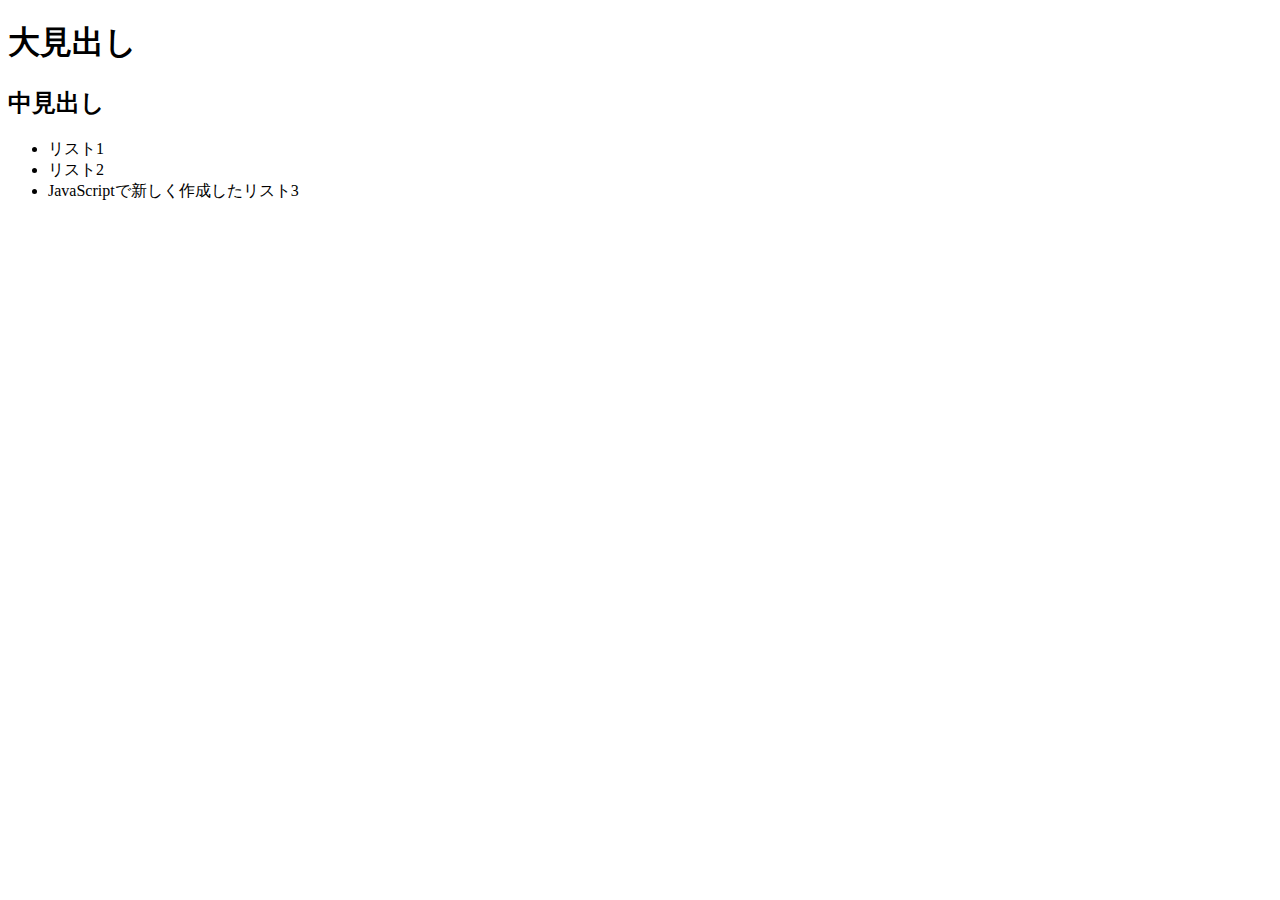
<file: 15_16_dom.html>
<!DOCTYPE html>
<html lang="ja">

<head>
  <meta charset="UTF-8">
  <title>DOM操作</title>
</head>

<body>
  <h1 id="first-heading" class="heading">大見出し</h1>
  <h2 id="second-heading" class="heading">中見出し</h2>
  <ul>
    <li id="first-list" class="list">リスト1</li>
    <li id="second-list" class="list">リスト2</li>
  </ul>

  <script src="js/15_16_dom.js"></script>
</body>

</html>
</file>
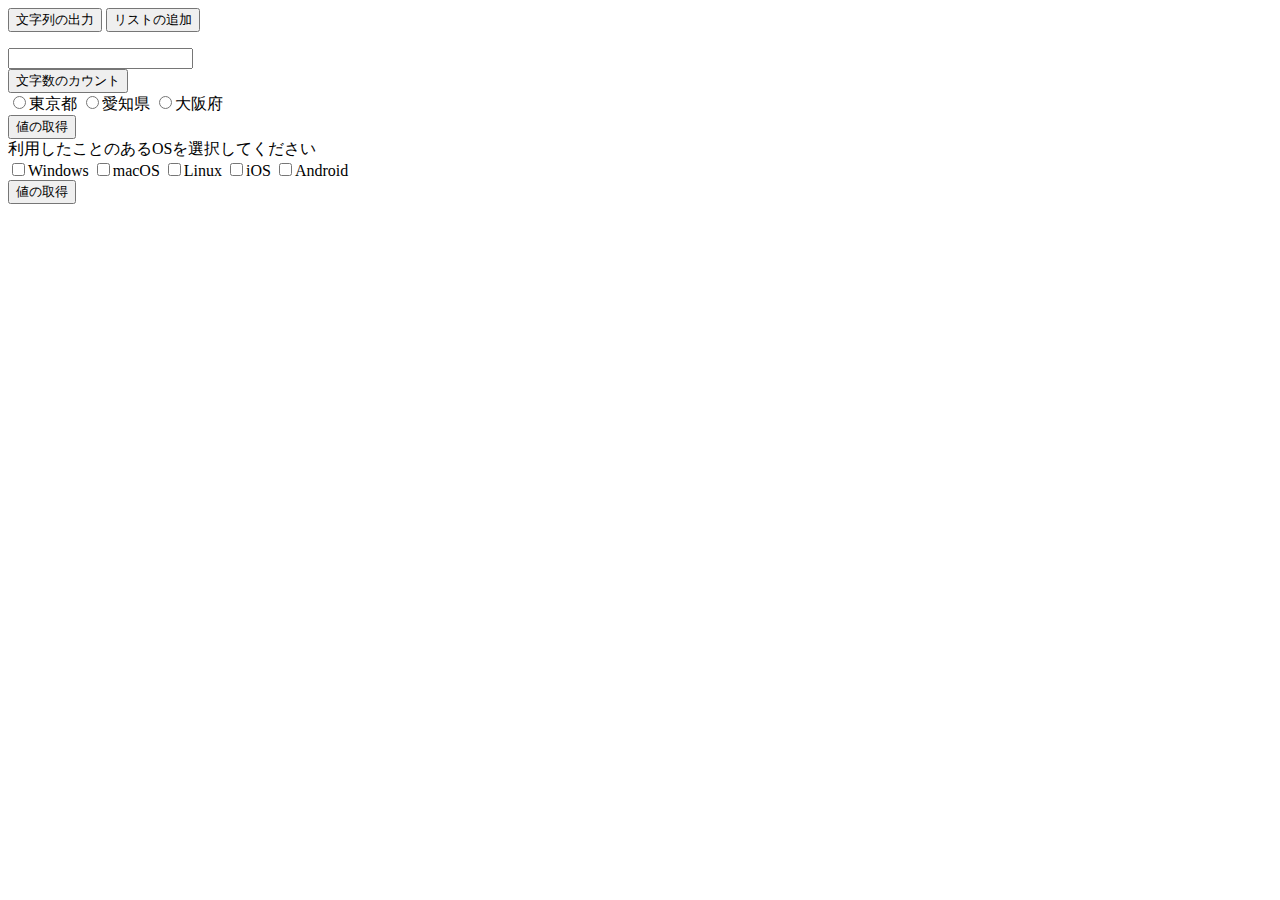
<file: 17_18_event.html>
<!DOCTYPE html>
<html lang="ja">

<head>
  <meta charset="UTF-8">
  <title>イベント処理</title>
</head>

<body>
  <button id="output-btn">文字列の出力</button>

  <button id="add-btn">リストの追加</button>
  <ul id="parent-list"></ul>

  <form name="textForm">
    <input type="text" name="textBox" />
  </form>
  <button id="count-btn">文字数のカウント</button>

  <form name="areaForm">
    <input type="radio" name="area" value="tokyo" />東京都
    <input type="radio" name="area" value="aichi" />愛知県
    <input type="radio" name="area" value="osaka" />大阪府
  </form>
  <button id="area-btn">値の取得</button>

  <form name="osForm">
    <label>利用したことのあるOSを選択してください</label>
    <br>
    <input type="checkbox" name="os" value="windows" />Windows
    <input type="checkbox" name="os" value="macos" />macOS
    <input type="checkbox" name="os" value="linux" />Linux
    <input type="checkbox" name="os" value="ios" />iOS
    <input type="checkbox" name="os" value="android" />Android
  </form>
  <button id="os-btn">値の取得</button>

  <script src="js/17_18_event.js"></script>
</body>

</html>
</file>
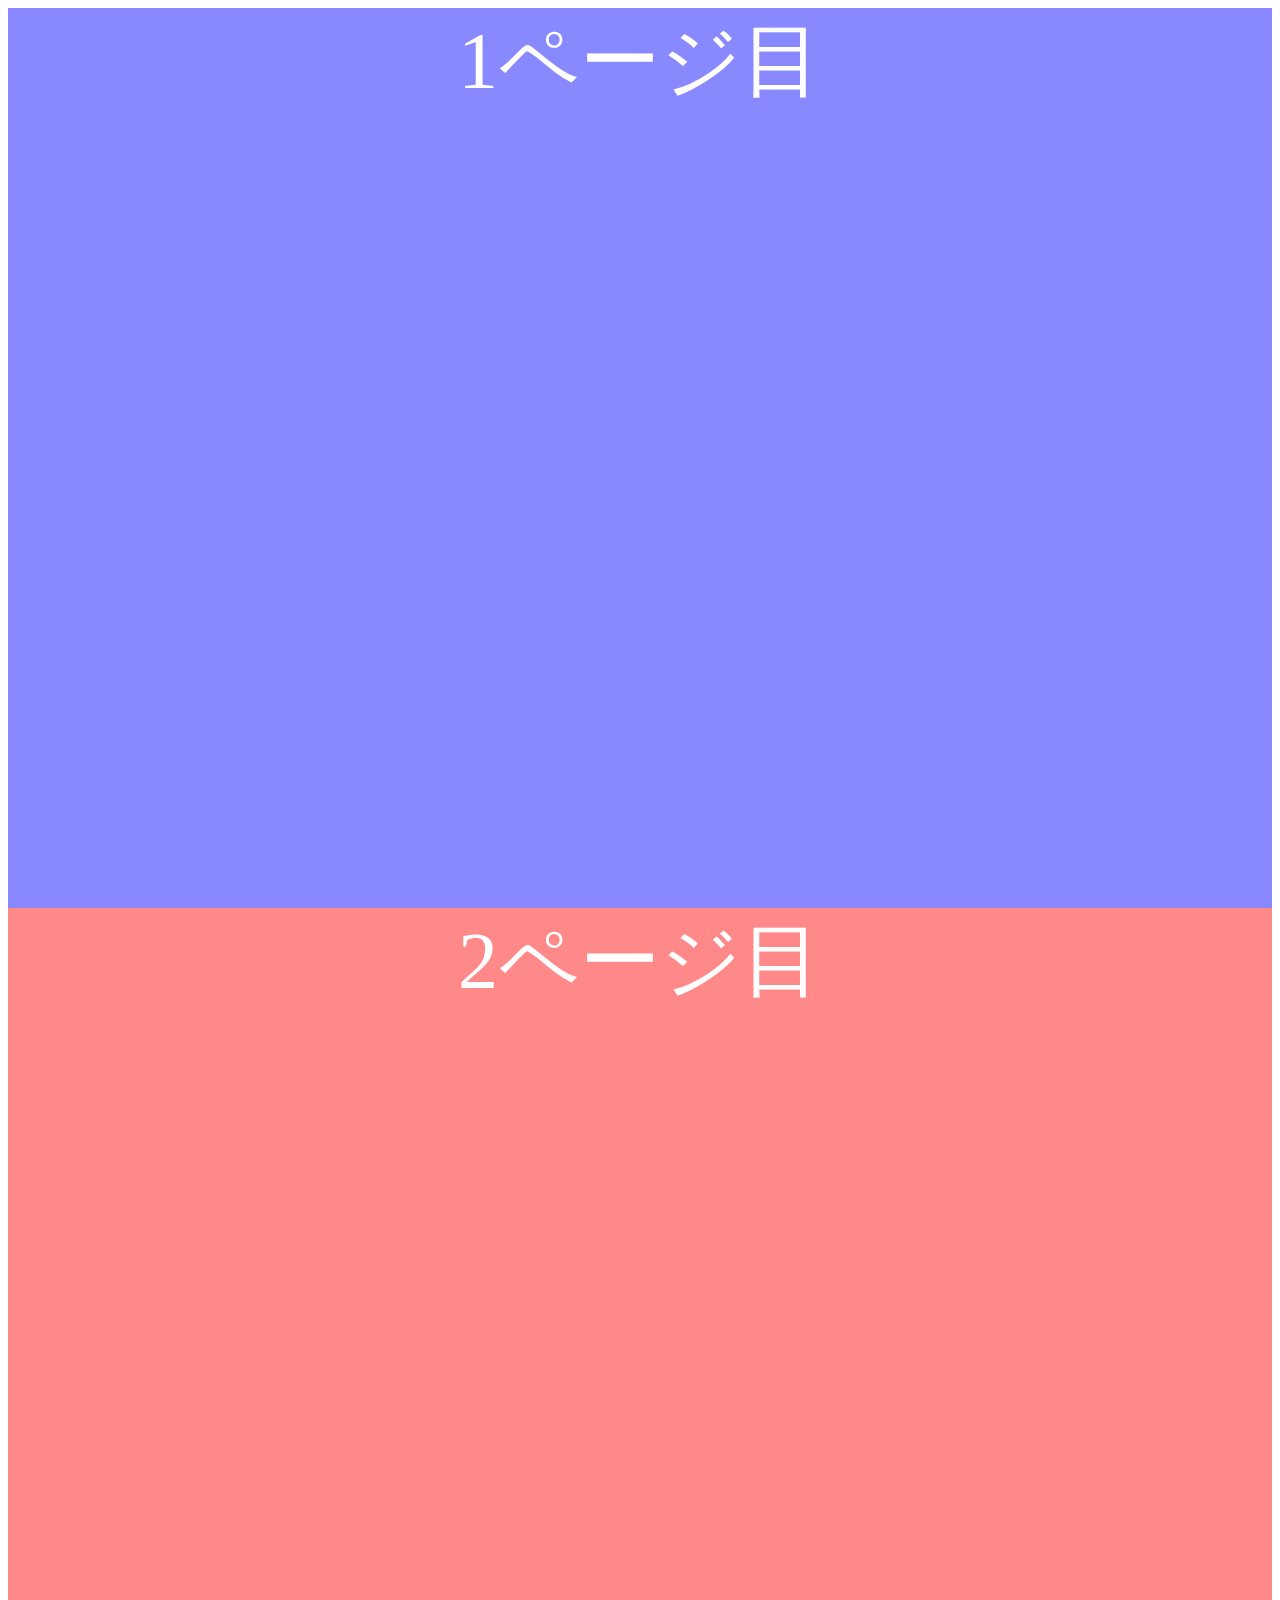
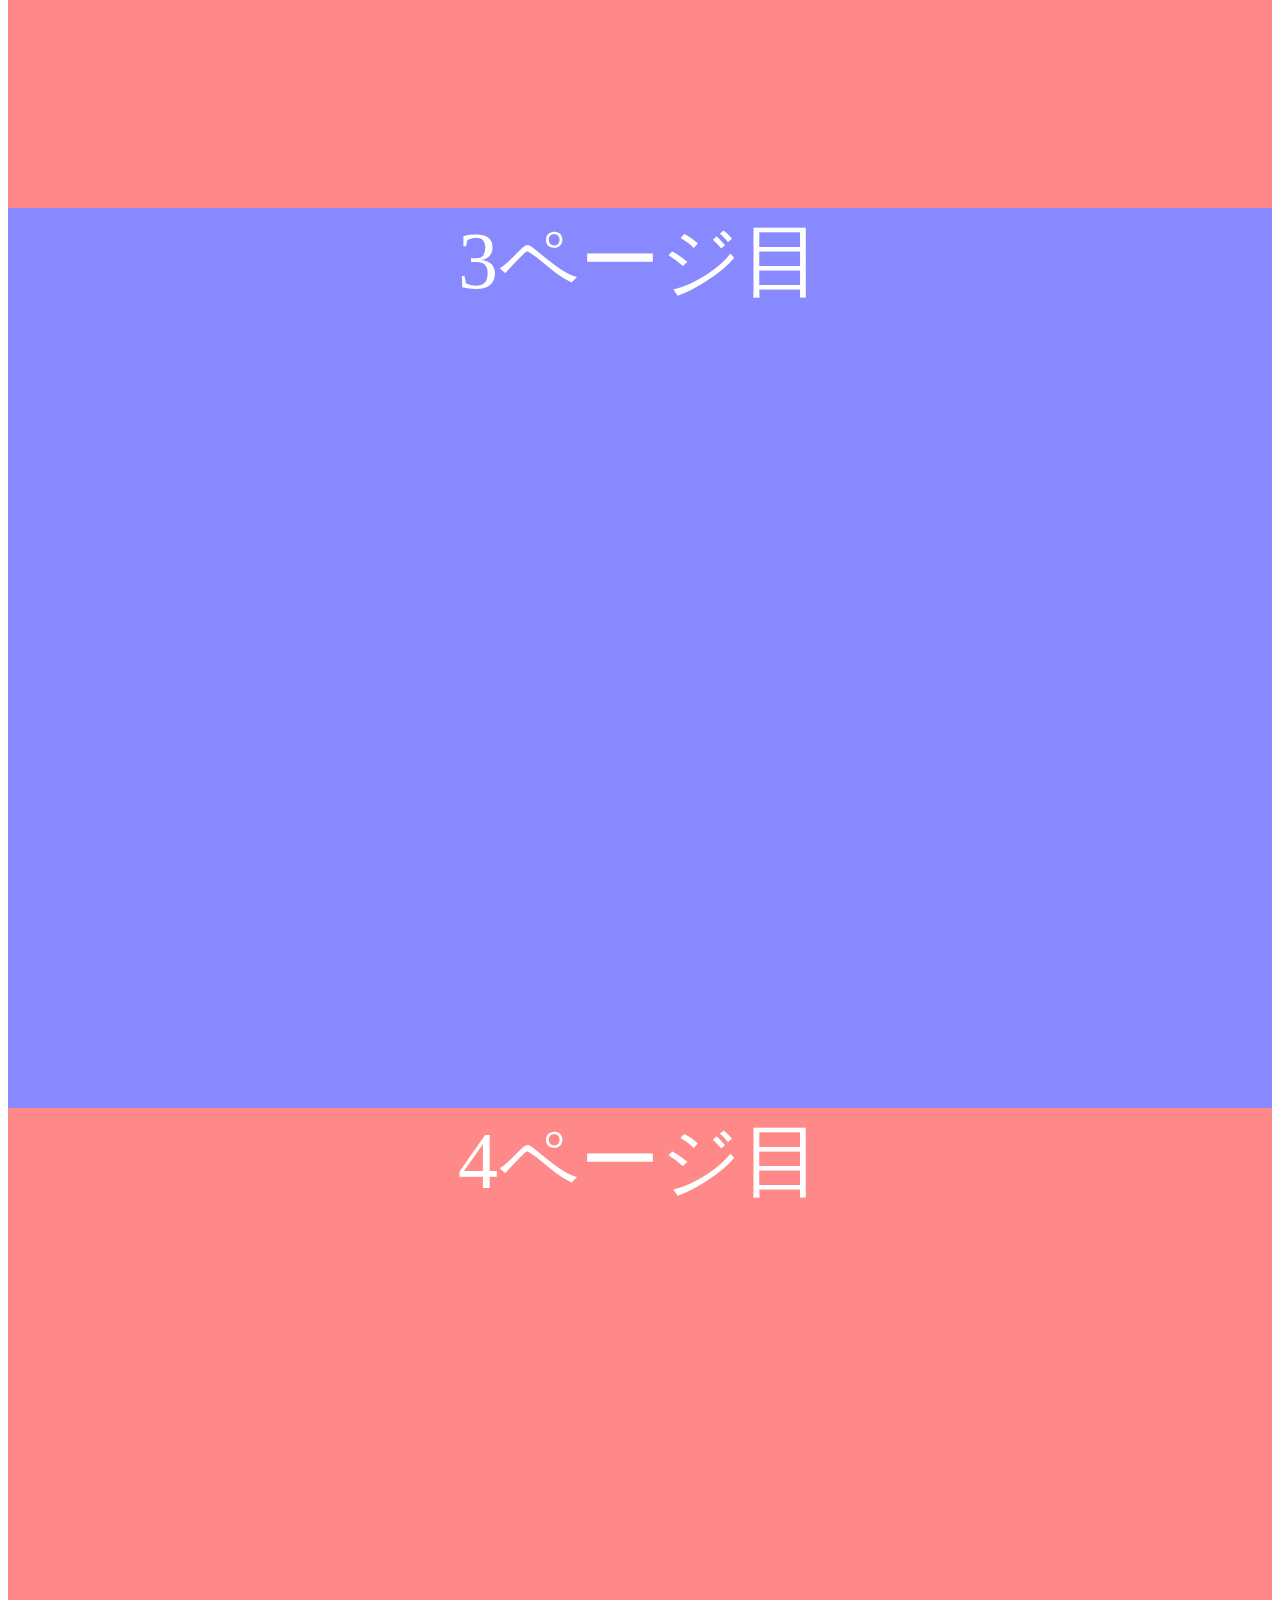
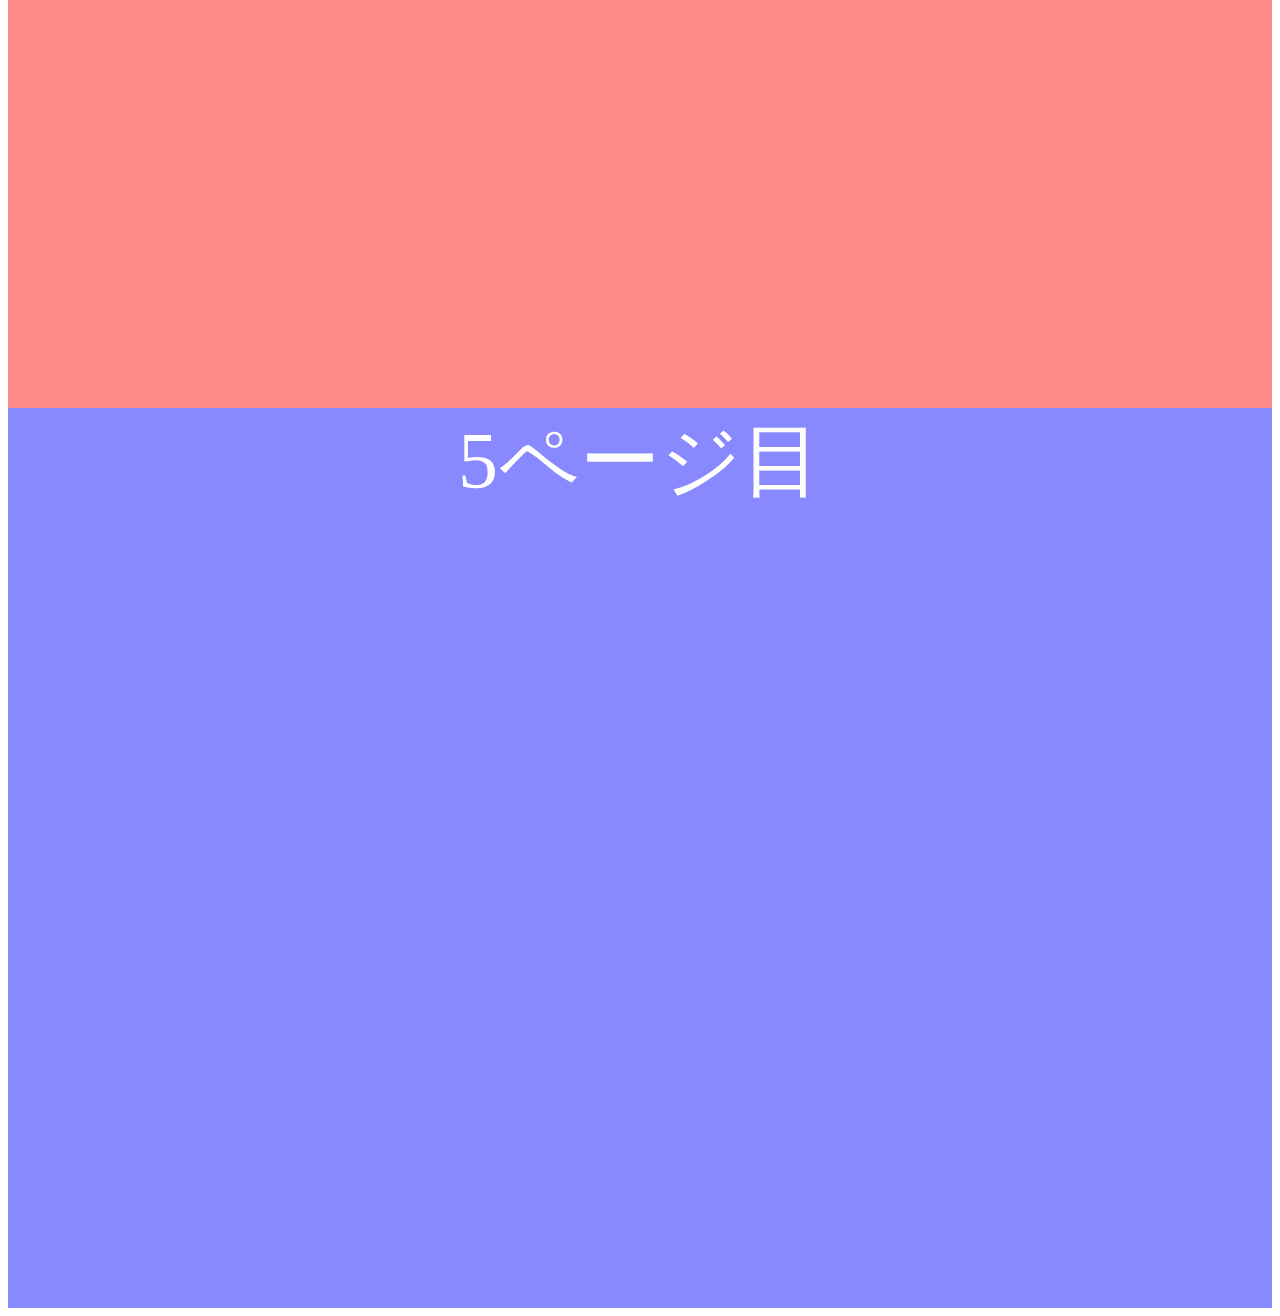
<file: 19_scroll.html>
<!-- 19.3 スクロール量に合わせてボタンの表示・非表示を切り替える -->
<!DOCTYPE html>
<html lang="ja">

<head>
  <meta charset="UTF-8">
  <title>イベント処理（スクロール）</title>
  <link rel="stylesheet" href="css/scroll.css">
</head>

<body>
  <div class="blue-screen">1ページ目</div>
  <div class="red-screen">2ページ目</div>
  <div class="blue-screen">3ページ目</div>
  <div class="red-screen">4ページ目</div>
  <div class="blue-screen">5ページ目</div>
  <a id="back-btn" href="#">TOPに戻る</a>

  <script src="js/19_scroll.js"></script>
</body>

</html>
</file>
<file: css/scroll.css>
.blue-screen {
  height: 100vh;
  color: #fff;
  font-size: 5em;
  text-align: center;
  background-color: #88f;
}
.red-screen {
  height: 100vh;
  color: #fff;
  font-size: 5em;
  text-align: center;
  background-color: #f88;
}
#back-btn {
  display: none;

  padding: 40px 10px;
  background-color: #fff;
  color: #000;
  text-decoration: none;
  border-radius: 50%;

  position: fixed;
  bottom: 10px;
  right: 10px;
}
</file>
